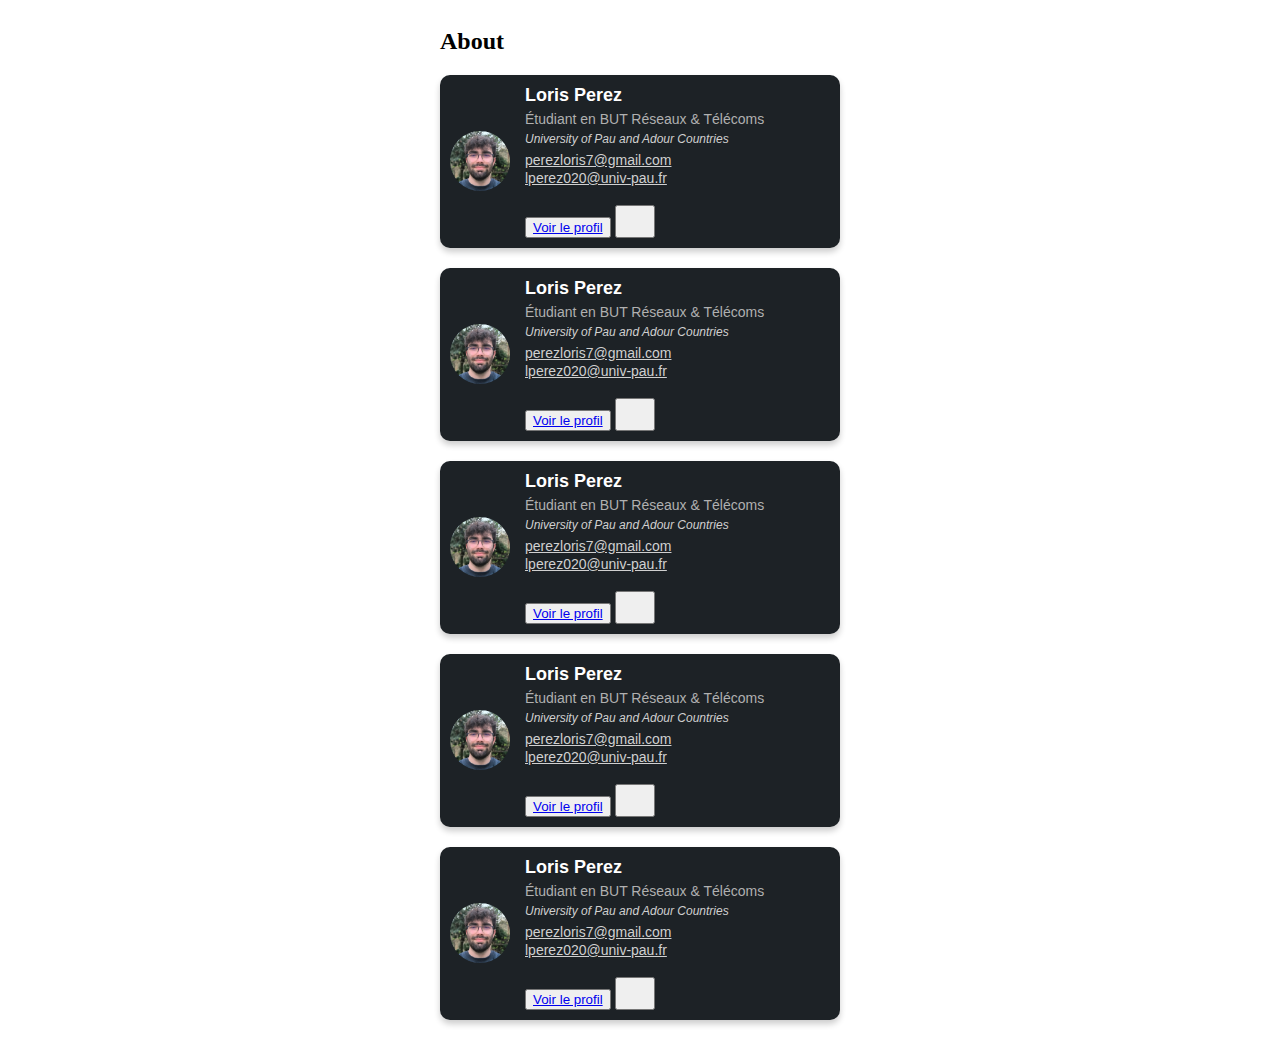
<file: tets.html>
<!DOCTYPE html>
<html lang="fr">
<head>
    <meta charset="UTF-8">
    <meta name="viewport" content="width=device-width, initial-scale=1.0">
    <title>LinkedIn Badge</title>
    <style>
         /* CSS de base */
         .team-container {
            display: flex;
            flex-wrap: wrap;
            gap: 20px;
            justify-content: space-around;
        }
        .linkedin-badge {
            display: flex;
            align-items: center;
            background-color: #1d2226; /* Fond sombre (mode dark) */
            border-radius: 10px;
            padding: 10px;
            width: calc(50% - 10px);
            width: 380px;
            box-shadow: 0px 4px 6px rgba(0, 0, 0, 0.2);
            font-family: Arial, sans-serif;
             margin-bottom: 20px;
        }
        .linkedin-badge img {
            width: 60px;
            height: 60px;
            border-radius: 50%;
            margin-right: 15px;
        }
        .linkedin-badge .info {
            color: white;
            flex-grow: 1;
        }
        .linkedin-badge .info h3 {
            margin: 0;
            font-size: 18px;
        }
        .linkedin-badge .info p {
            margin: 5px 0;
            font-size: 14px;
            color: #b0b0b0;
        }
        .linkedin-badge .info .extra-text {
            font-size: 12px;
            font-style: italic;
            color: #d0d0d0;
        }
        /* Ajouter une classe pour l'email */
        .linkedin-badge .info .email {
            font-size: 14px;
            color: #d0d0d0;
            margin-top: 5px;
        }
        .linkedin-badge .links {
            display: flex;
            gap: 10px;
            margin-top: 5px;
        }
        .linkedin-badge a {
           
        }
        
        .linkedin-badge a:hover {
            background-color: #005f8d;
        }
        /* Modification pour Instagram */
        .linkedin-badge .instagram {
            display: inline-block;
            width: 24px;  /* Taille du logo Instagram */
            height: 24px; /* Taille du logo Instagram */
            background-image: url('https://cdn-icons-png.flaticon.com/512/2111/2111463.png');
            background-size: cover;
            background-repeat: no-repeat;
            cursor: pointer; /* Montre que c'est cliquable */
            border: none; /* Retirer toute bordure */
        }
        /* Retirer tout focus ou effet de bordure */
        .linkedin-badge .instagram:focus,
        .linkedin-badge .instagram:hover,
        .linkedin-badge .instagram:active {
            outline: none;
            background-color: transparent;
        }
    </style>
</head>

</html>

								
								
              
						</article>
<div class="team-container">
						<!-- About -->
							<article id="about">
								<h2 class="major">About</h2>
								<!-- lolo -->
								<div class="linkedin-badge">
									<img src="/images/loris_perez.jpg" alt="Loris Perez">
									<div class="info">
										<h3>Loris Perez</h3>
										<p>Étudiant en BUT Réseaux & Télécoms</p>
										<p class="extra-text">University of Pau and Adour Countries</p>
										<a class="email" href="mailto:perezloris7@gmail.com">perezloris7@gmail.com</a> <br>
										<a class="email" href="mailto:lperez020@univ-pau.fr">lperez020@univ-pau.fr</a> <br><br>
										<button><a href="https://www.linkedin.com/in/loris-perez" target="_blank">Voir le profil</a></button>
										<button ><a href="https://www.instagram.com/perezloris7" target="_blank">
											<div class="instagram"></div></button> <!-- Logo Instagram sans bordure -->
										</a>
									
									</div>
								</div>
								<!-- jeanne D -->
								<div class="linkedin-badge">
									<img src="/images/loris_perez.jpg" alt="Loris Perez">
									<div class="info">
										<h3>Loris Perez</h3>
										<p>Étudiant en BUT Réseaux & Télécoms</p>
										<p class="extra-text">University of Pau and Adour Countries</p>
										<a class="email" href="mailto:perezloris7@gmail.com">perezloris7@gmail.com</a> <br>
										<a class="email" href="mailto:lperez020@univ-pau.fr">lperez020@univ-pau.fr</a> <br><br>
										<button><a href="https://www.linkedin.com/in/loris-perez" target="_blank">Voir le profil</a></button>
										<button ><a href="https://www.instagram.com/perezloris7" target="_blank">
											<div class="instagram"></div></button> <!-- Logo Instagram sans bordure -->
										</a>
									
									</div>
								</div>
								<!-- Jeanne S -->
								<div class="linkedin-badge">
									<img src="/images/loris_perez.jpg" alt="Loris Perez">
									<div class="info">
										<h3>Loris Perez</h3>
										<p>Étudiant en BUT Réseaux & Télécoms</p>
										<p class="extra-text">University of Pau and Adour Countries</p>
										<a class="email" href="mailto:perezloris7@gmail.com">perezloris7@gmail.com</a> <br>
										<a class="email" href="mailto:lperez020@univ-pau.fr">lperez020@univ-pau.fr</a> <br><br>
										<button><a href="https://www.linkedin.com/in/loris-perez" target="_blank">Voir le profil</a></button>
										<button ><a href="https://www.instagram.com/perezloris7" target="_blank">
											<div class="instagram"></div></button> <!-- Logo Instagram sans bordure -->
										</a>
									
									</div>
								</div>
								<!-- Louise -->
								<div class="linkedin-badge">
									<img src="/images/loris_perez.jpg" alt="Loris Perez">
									<div class="info">
										<h3>Loris Perez</h3>
										<p>Étudiant en BUT Réseaux & Télécoms</p>
										<p class="extra-text">University of Pau and Adour Countries</p>
										<a class="email" href="mailto:perezloris7@gmail.com">perezloris7@gmail.com</a> <br>
										<a class="email" href="mailto:lperez020@univ-pau.fr">lperez020@univ-pau.fr</a> <br><br>
										<button><a href="https://www.linkedin.com/in/loris-perez" target="_blank">Voir le profil</a></button>
										<button ><a href="https://www.instagram.com/perezloris7" target="_blank">
											<div class="instagram"></div></button> <!-- Logo Instagram sans bordure -->
										</a>
									
									</div>
								</div>
								<!-- jean -->
								<div class="linkedin-badge">
									<img src="/images/loris_perez.jpg" alt="Loris Perez">
									<div class="info">
										<h3>Loris Perez</h3>
										<p>Étudiant en BUT Réseaux & Télécoms</p>
										<p class="extra-text">University of Pau and Adour Countries</p>
										<a class="email" href="mailto:perezloris7@gmail.com">perezloris7@gmail.com</a> <br>
										<a class="email" href="mailto:lperez020@univ-pau.fr">lperez020@univ-pau.fr</a> <br><br>
										<button><a href="https://www.linkedin.com/in/loris-perez" target="_blank">Voir le profil</a></button>
										<button ><a href="https://www.instagram.com/perezloris7" target="_blank">
											<div class="instagram"></div></button> <!-- Logo Instagram sans bordure -->
										</a>
									
									</div>
								</div>
                            </div>
							</article>
</html>
</file>
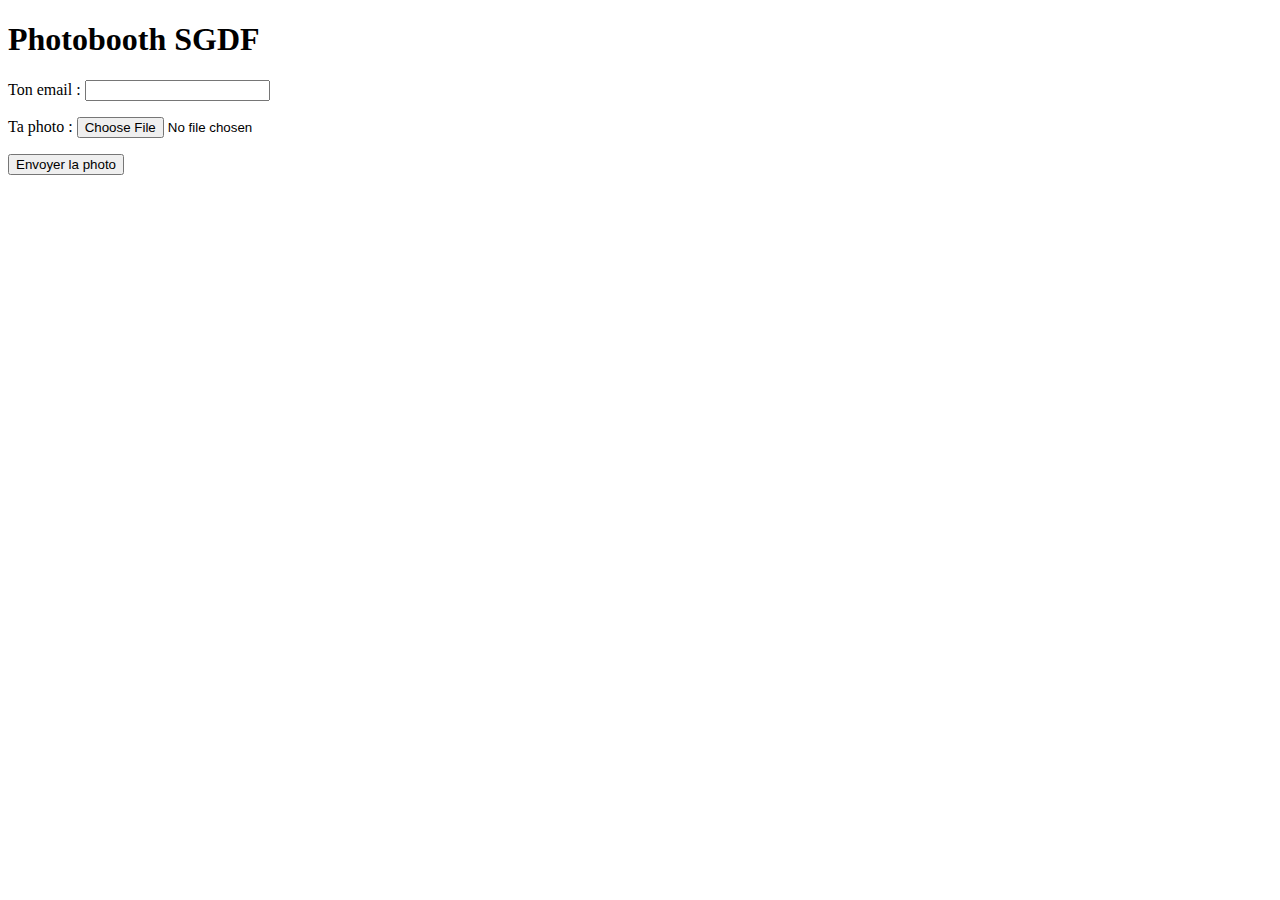
<file: html_pages/t2.html>
<!DOCTYPE html>
<html lang="fr">
<head>
  <meta charset="UTF-8">
  <title>Photobooth</title>
</head>
<body>
  <h1>Photobooth SGDF</h1>
  <form name="photobooth" method="POST" data-netlify="true" enctype="multipart/form-data">
    <p>
      <label>Ton email : <input type="email" name="email" required></label>
    </p>
    <p>
      <label>Ta photo : <input type="file" name="photo" accept="image/*" required></label>
    </p>
    <p>
      <button type="submit">Envoyer la photo</button>
    </p>
  </form>
</body>
</html>
</file>
